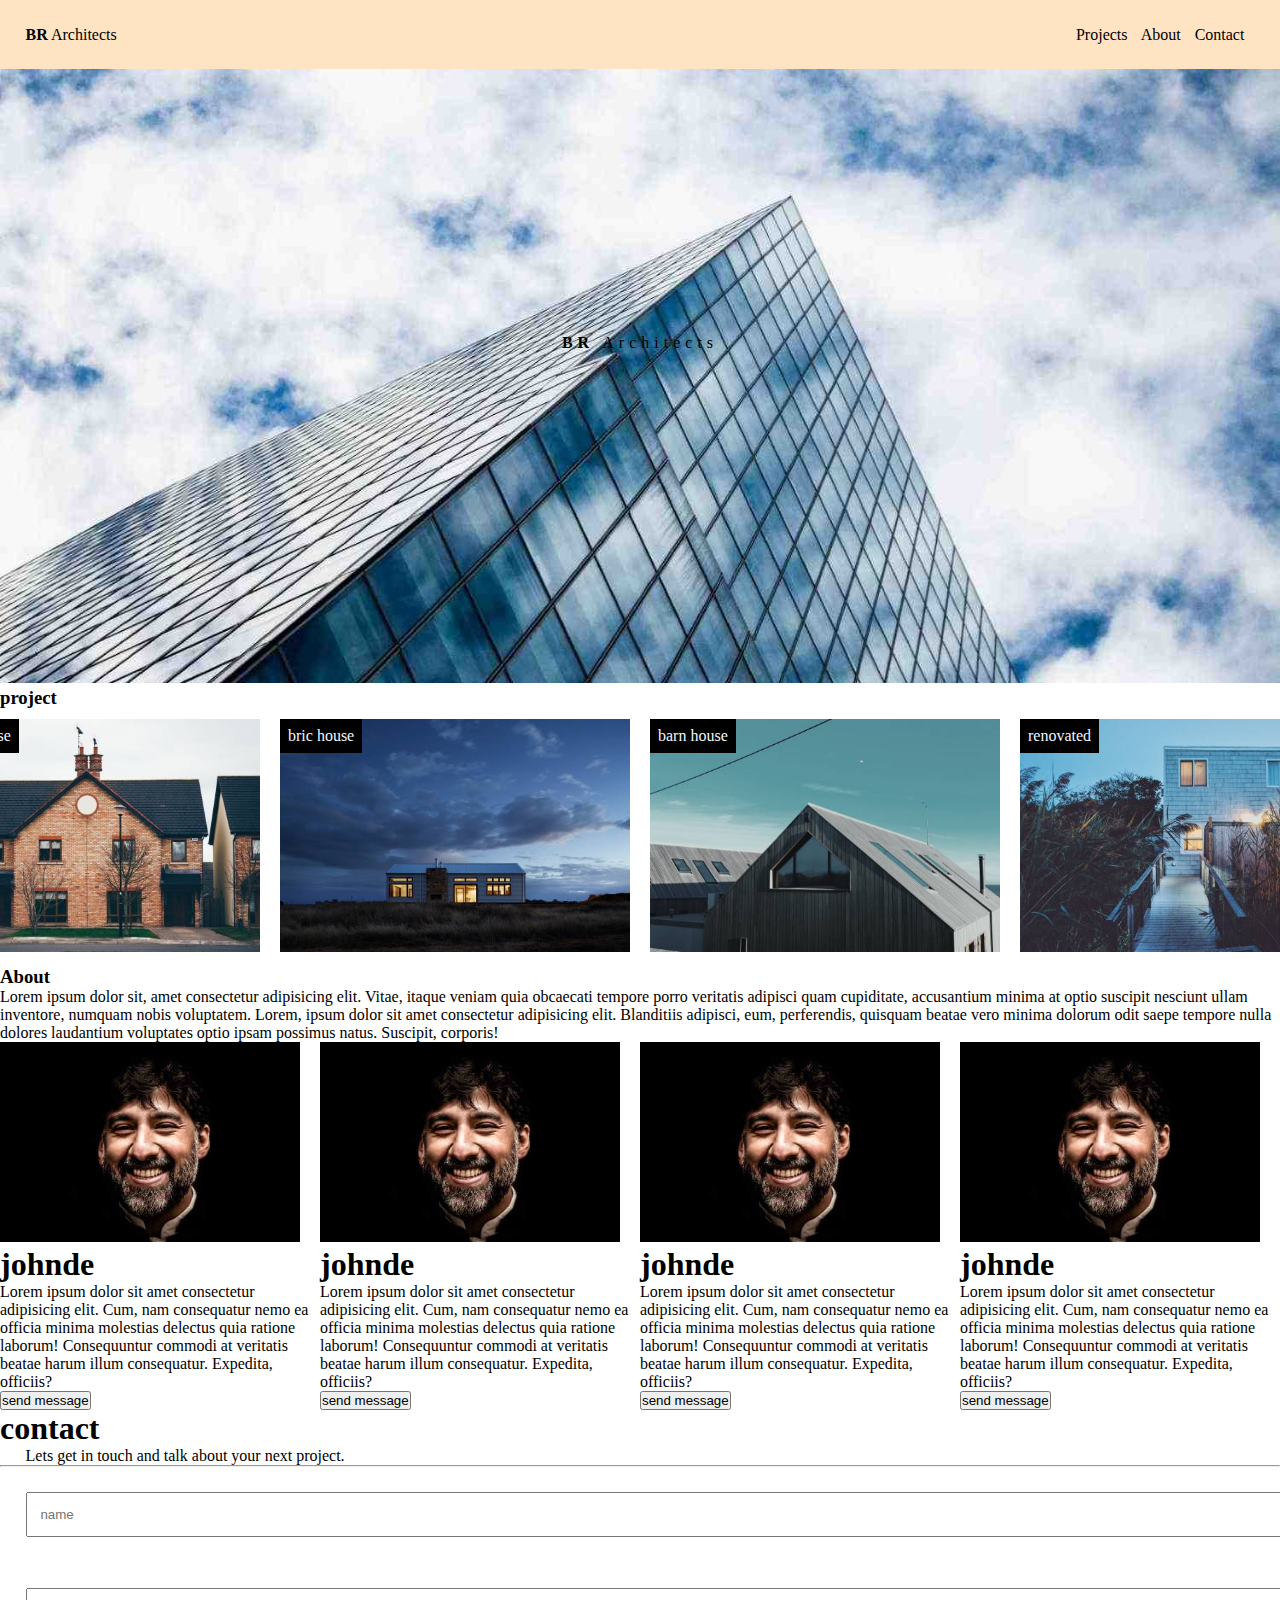
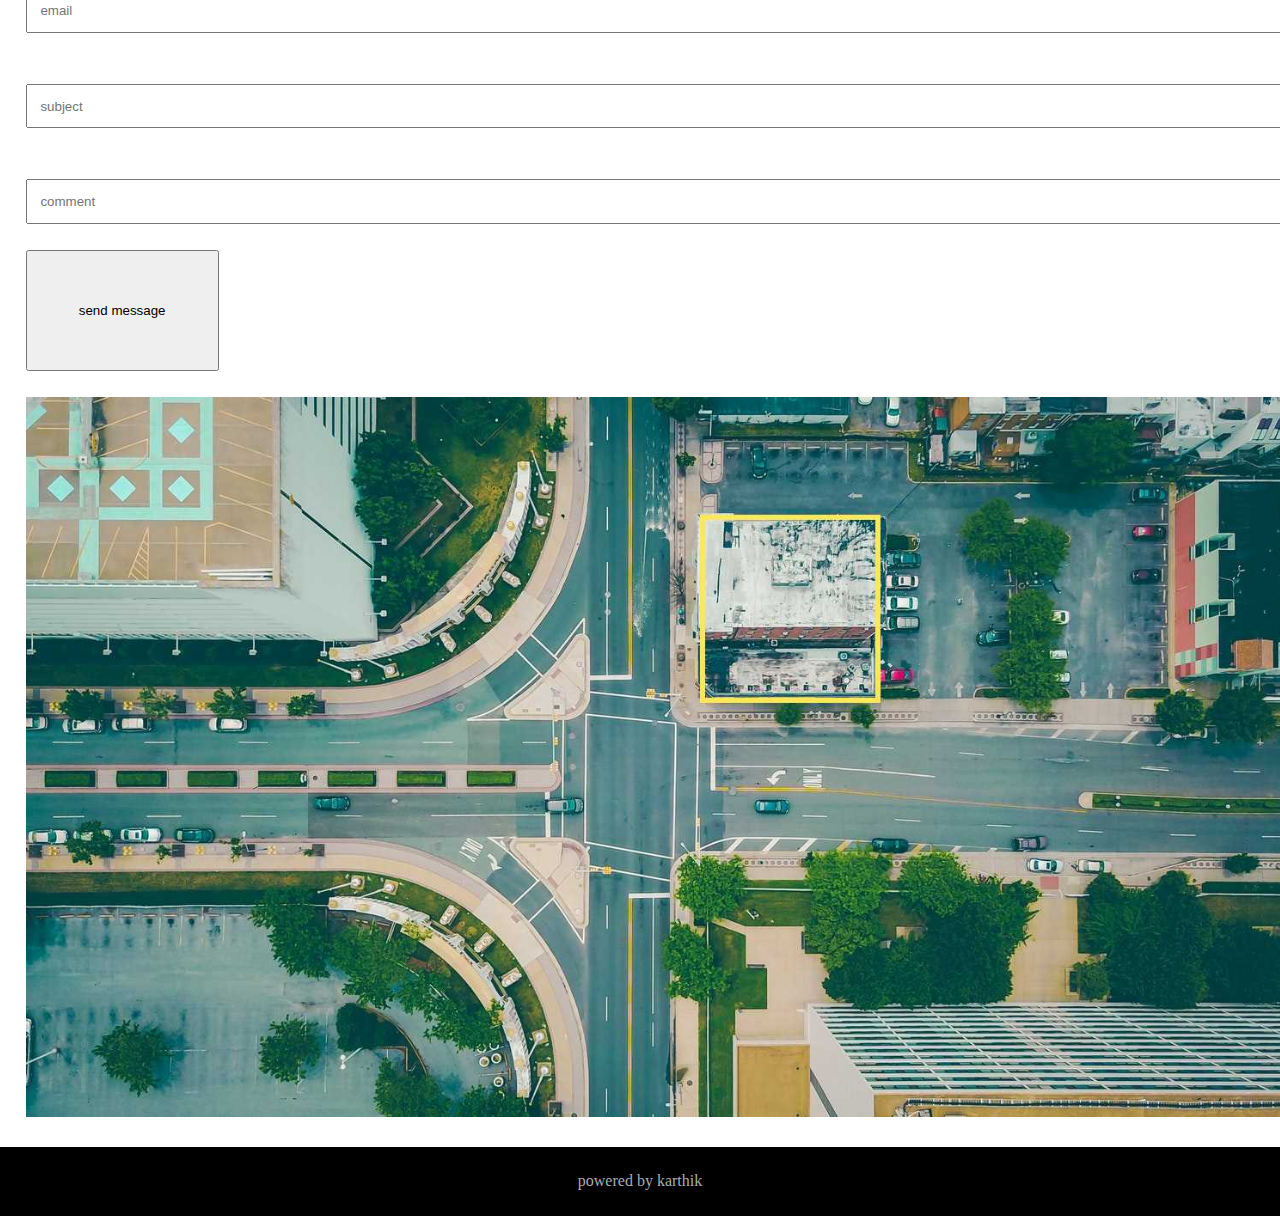
<file: index.html>
<!DOCTYPE html>
<html lang="en">

<head>
    <meta charset="UTF-8">
    <meta name="viewport" content="width=device-width, initial-scale=1.0">
    <title>Document</title>
    <link rel="stylesheet" href="style.css">
<style>

.head{
background-color: bisque;

}










</style>
</head>

<body>
    <header>
        <div class="top">
            <a href="#" class="logo"><b> BR</b> architects </a>
            <div class="nav"> <a href="" class="link">projects</a>
                <a href="" class="link">about</a>
                <a href="" class="link">contact</a>
            </div>
        </div>

    </header>
    <main>
        <div class="img1">

            <img src="./architect.jpg" width="100%">
            <p><span><b>BR</b></span> Architects</p>
        </div>

        <div id="project" class="project">
            <h3>

                project
            </h3>
            <div class="container">
                <div class="projectImg">
                    <img src="./house2.jpg" alt="" width="350px">
                    <p>summer house</p>
                </div>
                <div class="projectImg">
                    <img src="./house3.jpg" alt="" width="350px">
                    <p>bric house</p>
                </div>
                <div class="projectImg">
                    <img src="./house4.jpg" alt="" width="350px">
                    <p>barn house</p>
                </div>
                <div class="projectImg">
                    <img src="./house5.jpg" alt="" width="350px">
                    <p>renovated </p>
                </div>
            </div>







        </div>
        <div >
        <div class="about">
<h3>

About
</h3>
<p>Lorem ipsum dolor sit, amet consectetur adipisicing elit. Vitae, itaque veniam quia obcaecati tempore porro veritatis adipisci quam cupiditate, accusantium minima at optio suscipit nesciunt ullam inventore, numquam nobis voluptatem. Lorem, ipsum dolor sit amet consectetur adipisicing elit. Blanditiis adipisci, eum, perferendis, quisquam beatae vero minima dolorum odit saepe tempore nulla dolores laudantium voluptates optio ipsam possimus natus. Suscipit, corporis!</p>


        </div>
<div class="details">
<div><img src="./jhon.jpg" width="300px" class="photos">
    <h1>johnde</h1>
<span>Lorem ipsum dolor sit amet consectetur adipisicing elit. Cum, nam consequatur nemo ea officia minima molestias delectus quia ratione laborum! Consequuntur commodi at veritatis beatae harum illum consequatur. Expedita, officiis?</span>
<br>
<button>send message</button>
</div>

<div><img src="./jhon.jpg" width="300px" class="photos">
    <h1>johnde</h1>
<span>Lorem ipsum dolor sit amet consectetur adipisicing elit. Cum, nam consequatur nemo ea officia minima molestias delectus quia ratione laborum! Consequuntur commodi at veritatis beatae harum illum consequatur. Expedita, officiis?</span>
<br>
<button>send message</button>

</div>
<div><img src="./jhon.jpg" width="300px" class="photos">
    <h1>johnde</h1>
<span>Lorem ipsum dolor sit amet consectetur adipisicing elit. Cum, nam consequatur nemo ea officia minima molestias delectus quia ratione laborum! Consequuntur commodi at veritatis beatae harum illum consequatur. Expedita, officiis?</span>
<br>
<button>send message</button>

</div>
<div><img src="./jhon.jpg" width="300px" class="photos">
    <h1>johnde</h1>
<span>Lorem ipsum dolor sit amet consectetur adipisicing elit. Cum, nam consequatur nemo ea officia minima molestias delectus quia ratione laborum! Consequuntur commodi at veritatis beatae harum illum consequatur. Expedita, officiis?</span>
<br>
<button>send message</button>
</div>

</div>
<div>
<h1>contact</h1>
<span style="margin-left: 2%;">Lets get in touch and talk about your next project.</span><hr>
</div>
<div>
    <input type="text" name="" id="" style="width: 100%; padding: 1%;margin: 2%;" placeholder="name"><br>
    <input type="text" name="" id="" style="width: 100%; padding: 1%; margin: 2%;" placeholder="email"><br>
    <input type="text" name="" id="" style="width: 100%; padding: 1%; margin: 2%;" placeholder="subject"><br>
    <input type="text" name="" id="" style="width: 100%; padding: 1%; margin: 2%;" placeholder="comment"><br>

<button style="padding: 4%;margin-left: 2%;">send message</button>
</div>
<div>

    <img src="./map.jpg" alt="" style="width: 100%; margin: 2%;">
</div>
<footer>
<div style="text-align: center;background-color: black;padding: 2%; color: rgb(168, 174, 174);">  powered by karthik</div>

</footer>

    </main>




    








    
</body>

</html>
</file>
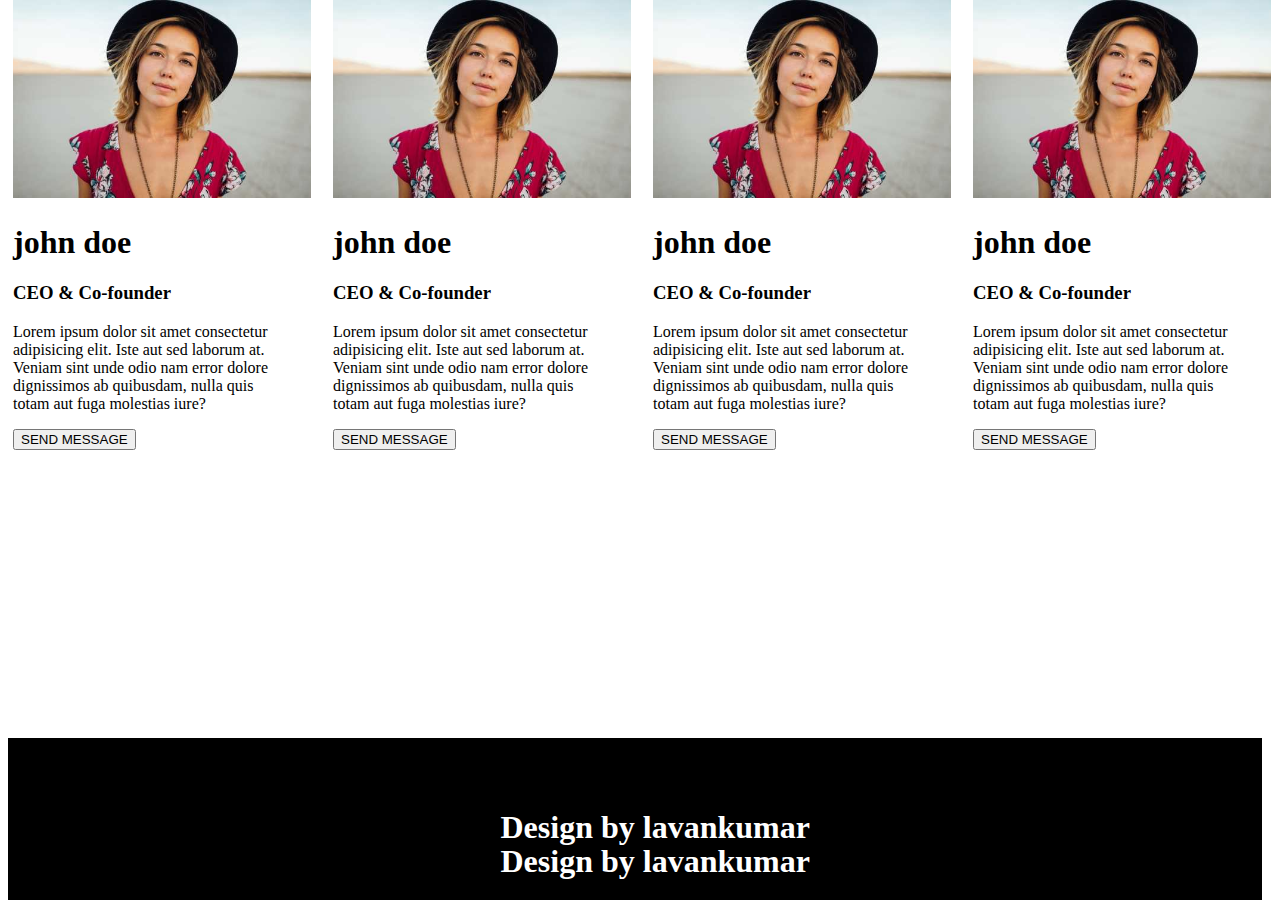
<file: lava.html>
<!DOCTYPE html>
<html lang="en">
<head>
    <meta charset="UTF-8">
    <meta name="viewport" content="width=device-width, initial-scale=1.0">
    <title>Document</title>
<style>
.img1{
       display: inline-block;
       display: flex;
       box-sizing: border-box;
       width: 100%;
       height: 50%;
       position: absolute;
       top: 0;
       margin-left: 5px;
      
       
}
img{
    width: 93%;
    
    
}
footer{
    width: 98%;
    height: 25vh;
    height: 18%;
    position: absolute;
    bottom:0;
    background-color: black;
    color: white;
    text-align: center;
}
</style>
</head>
<body>
    <div class="img1">
        <div class="img2"><img src="./jone de.jpg" alt="">
            <div class="john"><h1>john doe</h1>
            <h3>CEO & Co-founder</h3><p>Lorem ipsum dolor sit amet consectetur <br>adipisicing elit. Iste aut sed laborum at. <br>Veniam sint unde odio nam error dolore <br>dignissimos ab quibusdam, nulla quis <br> totam aut fuga molestias iure?</p>
        <input type="submit" value="SEND MESSAGE">
        </div>
        </div>
        <div class="img3"><img src="./jone de.jpg" alt=""> <div class="john"><h1>john doe</h1>
            <h3>CEO & Co-founder</h3><p>Lorem ipsum dolor sit amet consectetur <br>adipisicing elit. Iste aut sed laborum at. <br>Veniam sint unde odio nam error dolore <br>dignissimos ab quibusdam, nulla quis <br> totam aut fuga molestias iure?</p>
        <input type="submit" value="SEND MESSAGE">
        </div></div>
        <div class="img4"><img src="./jone de.jpg" alt=""> <div class="john"><h1>john doe</h1>
            <h3>CEO & Co-founder</h3><p>Lorem ipsum dolor sit amet consectetur <br>adipisicing elit. Iste aut sed laborum at. <br>Veniam sint unde odio nam error dolore <br>dignissimos ab quibusdam, nulla quis <br> totam aut fuga molestias iure?</p>
        <input type="submit" value="SEND MESSAGE">
        </div></div>
        <div class="img5"><img src="./jone de.jpg" alt=""> <div class="john"><h1>john doe</h1>
            <h3>CEO & Co-founder</h3><p>Lorem ipsum dolor sit amet consectetur <br>adipisicing elit. Iste aut sed laborum at. <br>Veniam sint unde odio nam error dolore <br>dignissimos ab quibusdam, nulla quis <br> totam aut fuga molestias iure?</p>
        <input type="submit" value="SEND MESSAGE">
        </div></div>
    </div>
    <footer>
    <div class="footer">
        <h1 style="transform: translate(20px,50px);">Design by lavankumar</h1>
        <h1 style="transform: translate(20px,25px);">Design by lavankumar</h1>

    </div>
</footer>
</body>
</html>
</file>
<file: style.css>
*{
box-sizing: border-box;

margin: 0;
padding: 0;

  }
  .top{
position: fixed;
top: 0;
z-index: +2;
background-color: bisque;
width: 100%;
padding: 2%;

  }
  .nav{
float: right;

  }
  .link,.logo{
text-decoration: none;
color: black;
text-transform: capitalize;
cursor: pointer;
  }
  .link{

    margin-right: 10px;
  }
  .img1{
position: relative;

z-index: -1;
  }
  .img1 p{
position: absolute;
top: 50%;
left: 50%;
letter-spacing: 5px;
transform: translate( -50%,-50%);
  }
.container{
  display: flex;
  width: 100%;
  justify-content: center;
}
.projectImg{

width: 350px;
margin: 10px;
position: relative
}
.container p{display: inline-block;
background-color: black;
color: aliceblue;
padding: 8px;
position: absolute;
top: 0;
left: 0;
}
.details{

  display: flex;
}
@media  screen and (min-width:300px)and (max-width:500px){
  .container{
  
    flex-direction: column;
}}
@media  screen and (min-width:300px)and (max-width:500px){
  .details{
  
    flex-direction: column;
    margin: 4%;
    text-align: justify;
}}
@media  screen and (min-width:300px)and (max-width:500px){
  .about{
  
    flex-direction: column;
    margin: 4%;
}}
</file>
